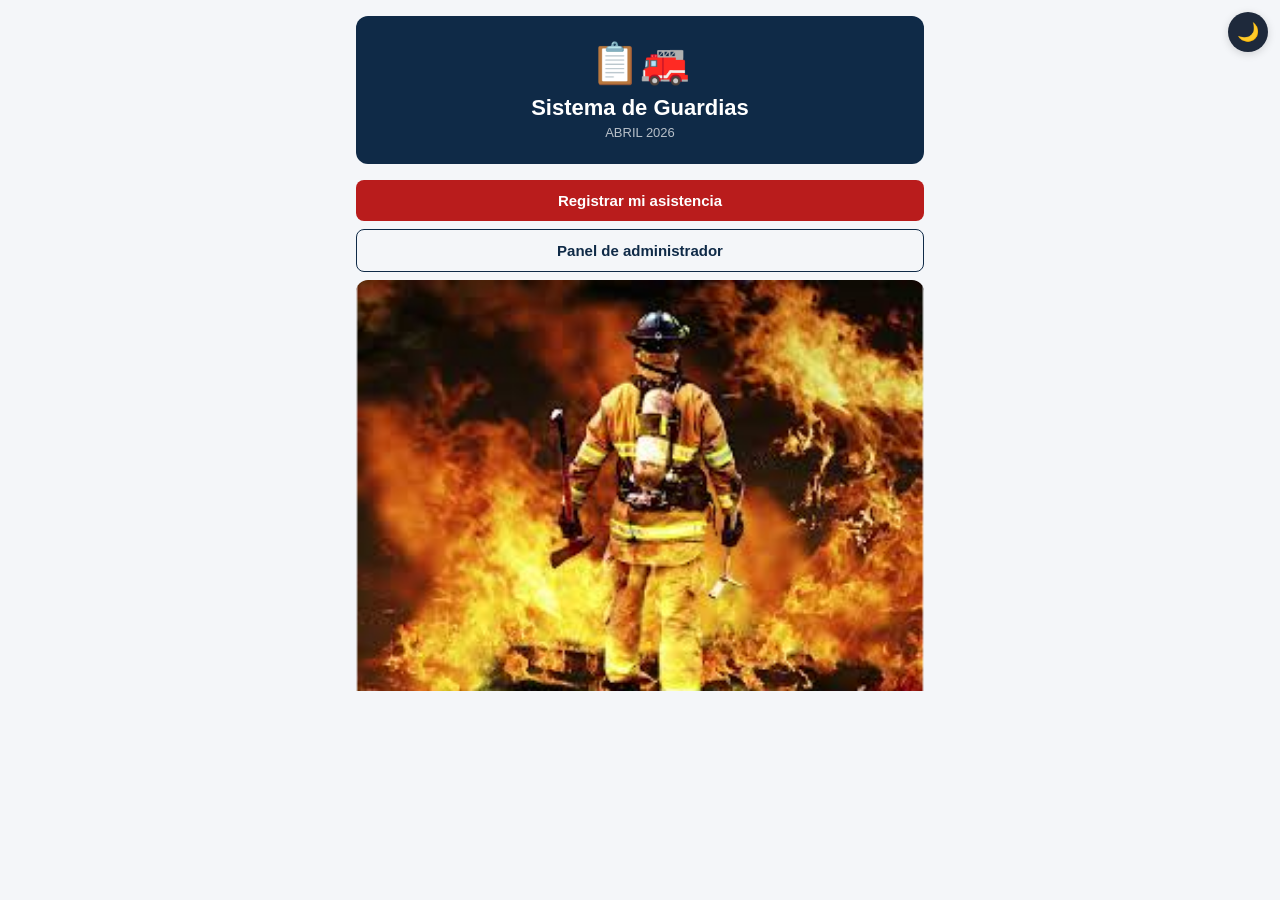
<file: index.html>
<!doctype html>
<html lang="es" translate="no">
    <head>
        <meta charset="UTF-8" />
        <meta name="viewport" content="width=device-width, initial-scale=1.0" />
        <meta name="google" content="notranslate" />
        <link rel="icon" href="data:," />
        <title>Sistema de Guardias</title>
        <link rel="stylesheet" href="css/style.css" />
    </head>
    <body>
        <button class="theme-toggle" onclick="toggleTema()" id="theme-toggle-btn" title="Cambiar tema">🌙</button>
        <div class="app">
            <div id="sc-turno-login" class="screen">
                <span class="back" onclick="goTo('sc-home')">← Volver</span>
                <h2>Acceso jefe de turno</h2>
                <div class="card">
                    <label>Contraseña de turno</label>
                    <div style="position: relative; margin-bottom: 0.65rem">
                        <input
                            type="password"
                            id="inp-turno-login-pass"
                            placeholder="Contraseña de tu turno"
                            style="padding-right: 44px; margin-bottom: 0"
                        />
                        <button
                            onclick="togglePass('inp-turno-login-pass', this)"
                            type="button"
                            style="
                                position: absolute;
                                right: 10px;
                                top: 50%;
                                transform: translateY(-50%);
                                background: none;
                                border: none;
                                cursor: pointer;
                                width: 28px;
                                height: 28px;
                                display: flex;
                                align-items: center;
                                justify-content: center;
                                color: #94a3b8;
                            "
                        >
                            <svg
                                xmlns="http://www.w3.org/2000/svg"
                                width="18"
                                height="18"
                                viewBox="0 0 24 24"
                                fill="none"
                                stroke="currentColor"
                                stroke-width="2"
                                stroke-linecap="round"
                                stroke-linejoin="round"
                            >
                                <path
                                    d="M1 12s4-8 11-8 11 8 11 8-4 8-11 8-11-8-11-8z"
                                />
                                <circle cx="12" cy="12" r="3" />
                            </svg>
                        </button>
                    </div>
                    <div
                        id="turno-login-err"
                        class="alert alert-err"
                        style="display: none"
                    ></div>
                    <button class="btn btn-amber" onclick="doTurnoLogin()">
                        Entrar
                    </button>
                </div>
            </div>

            <div id="sc-turno-planilla" class="screen">
                <span class="back" onclick="goTo('sc-home')">← Salir</span>
                <h2 id="turno-titulo">Planilla del turno</h2>
                <div class="planilla-wrap" id="planilla-turno-container">
                    <div class="loader">
                        <div class="spinner"></div>
                        <br />Cargando...
                    </div>
                </div>
            </div>

            <div id="sc-home" class="screen active">
                <div style="background: #0F2A47; padding: 1.5rem 1rem 1.5rem; text-align: center; border-radius: 12px; margin-bottom: 1rem;">
    <div style="font-size: 40px; margin-bottom: 8px;">📋🚒</div>
    <h2 style="color: #fff; font-size: 22px; margin: 0 0 4px;">Sistema de Guardias</h2>
    <p id="home-mes" style="color: rgba(255,255,255,0.7); font-size: 13px; margin: 0; font-weight: 500;"></p>
</div>
                <button class="btn" onclick="iniciarLogin()" style="background: #b91c1c; color: #fff;">
    Registrar mi asistencia
</button>
<button class="btn" onclick="goTo('sc-admin-login')" style="background: transparent; color: #0F2A47; border: 1px solid #0F2A47;">
    Panel de administrador
</button>
                <!-- <button class="btn btn-amber" onclick="iniciarLoginTurno()">
                    Acceso jefe de turno
                </button> -->
<div style="margin-top: 0.5rem; position: relative; border-radius: 12px; overflow: hidden;">
    
    <img src="images/Bomberos.jpg" alt="Bomberos" style="width: 100%; height: auto; object-fit: cover; display: block;">
    <div style="position: absolute; top: 0; left: 0; bottom: 0; width: 20%; background: linear-gradient(to right, #f4f6f9 0%, transparent 2%); pointer-events: none;"></div>
    <div style="position: absolute; top: 0; right: 0; bottom: 0; width: 20%; background: linear-gradient(to left, #f4f6f9 0%, transparent 2%); pointer-events: none;"></div>
    <div style="position: absolute; bottom: 0; left: 0; right: 0; height: 30%; background: linear-gradient(to top, #f4f6f9 0%, transparent 2%); pointer-events: none;"></div>
    <div style="text-align: center; padding: 30px;">

 
  <!--<p style="
    font-family: 'Trebuchet MS', sans-serif;
    font-size: 15px;
    color: #818181;
    max-width: 900px;
    margin: auto;
    line-height: 1.8;
    text-shadow: 1px 1px 4px rgba(0,0,0,0.5);">
    Los bomberos voluntarios nacieron gracias al compromiso y la solidaridad de personas dispuestas a ayudar a la comunidad ante incendios, accidentes y emergencias.
    En Argentina, el primer cuerpo de Bomberos Voluntarios fue fundado el 2 de junio de 1884 en el barrio de La Boca, en la ciudad de Buenos Aires, por iniciativa de Tomás Liberti y un grupo de vecinos inmigrantes italianos. 
    Su lema, <b>“Querer es poder”</b>, representa el espíritu de servicio y valentía que caracteriza a los bomberos voluntarios hasta la actualidad. Con el paso de los años, los cuarteles se expandieron por todo el país, convirtiéndose en una institución fundamental para la protección y asistencia de la sociedad.
  </p>-->

</div>
</div>
</div>

            

            <div id="sc-login" class="screen">
                <span class="back" onclick="goTo('sc-home')">← Volver</span>
                <h2>Identificate</h2>
                <div class="card">
                    <div id="login-loader" class="loader">
                        <div class="spinner"></div>
                        <br />Cargando personal...
                    </div>
                    <div id="login-form" style="display: none">
                        <label>Tu usuario</label>
                        <input type="text" id="inp-usuario-login" placeholder="Tu usuario" autocomplete="off" />
                        <label>Tu contraseña</label>
                        <div style="position: relative; margin-bottom: 0.65rem">
                            <input
                                type="password"
                                id="inp-pass"
                                placeholder="Ingresa tu contraseña"
                                autocomplete="off"
                                style="padding-right: 44px; margin-bottom: 0"
                            />
                            <button
                                onclick="togglePass('inp-pass', this)"
                                type="button"
                                style="
                                    position: absolute;
                                    right: 10px;
                                    top: 50%;
                                    transform: translateY(-50%);
                                    background: none;
                                    border: none;
                                    cursor: pointer;
                                    width: 28px;
                                    height: 28px;
                                    display: flex;
                                    align-items: center;
                                    justify-content: center;
                                    color: #94a3b8;
                                "
                            >
                                <svg
                                    xmlns="http://www.w3.org/2000/svg"
                                    width="18"
                                    height="18"
                                    viewBox="0 0 24 24"
                                    fill="none"
                                    stroke="currentColor"
                                    stroke-width="2"
                                    stroke-linecap="round"
                                    stroke-linejoin="round"
                                >
                                    <path
                                        d="M1 12s4-8 11-8 11 8 11 8-4 8-11 8-11-8-11-8z"
                                    />
                                    <circle cx="12" cy="12" r="3" />
                                </svg>
                            </button>
                        </div>
                        <div
                            id="login-err"
                            class="alert alert-err"
                            style="display: none"
                        ></div>
                        <button class="btn btn-green" onclick="doLogin()">
                            Continuar
                        </button>
                    </div>
                </div>
            </div>

            <div id="sc-registro" class="screen">
                <span class="back" onclick="goTo('sc-home')">← Volver</span>
                <h2 id="reg-title">Hola...</h2>
                <div class="card">
                    <div id="reg-info" style="margin-bottom: 0.9rem"></div>
                    <label style="margin-bottom: 8px">Tipo de asistencia</label>
                    <div class="tipo-grid" id="tipos-grid"></div>
                    <div
                        style="
                            border-top: 1px solid #f1f5f9;
                            padding-top: 0.8rem;
                            margin-top: 0.2rem;
                        "
                    >
                        <label style="margin-bottom: 6px"
                            >O registrar un rango de dias</label
                        >
                        <div class="grid2">
                            <div>
                                <label>Desde dia</label
                                ><input
                                    type="number"
                                    id="rango-desde"
                                    min="1"
                                    max="31"
                                    placeholder="1"
                                />
                            </div>
                            <div>
                                <label>Hasta dia</label
                                ><input
                                    type="number"
                                    id="rango-hasta"
                                    min="1"
                                    max="31"
                                    placeholder="5"
                                />
                            </div>
                        </div>
                    </div>
                    <div
                        id="reg-err"
                        class="alert alert-err"
                        style="display: none"
                    ></div>
                    <button class="btn btn-green" onclick="doRegistro()">
                        Confirmar asistencia
                    </button>
                </div>
            </div>

            <div id="sc-ok" class="screen">
                <div style="text-align: center; padding: 3rem 1rem">
                    <div style="font-size: 56px; margin-bottom: 1rem">✅</div>
                    <h2 style="font-size: 22px">Registrado!</h2>
                    <div
                        id="ok-info"
                        style="
                            font-size: 14px;
                            color: #64748b;
                            margin: 1rem 0 2rem;
                            line-height: 1.7;
                        "
                    ></div>
                    <button class="btn btn-green" onclick="goTo('sc-home')">
                        Listo
                    </button>
                </div>
            </div>

            <div id="sc-admin-login" class="screen">
                <span class="back" onclick="goTo('sc-home')">← Volver</span>
                <h2>Acceso administrador</h2>
                <div class="card">
                    <label>Contraseña</label>
                    <div style="position: relative; margin-bottom: 0.65rem">
                        <input
                            type="password"
                            id="inp-admin-pass"
                            placeholder="Contraseña"
                            style="padding-right: 44px; margin-bottom: 0"
                        />
                        <button
                            onclick="togglePass('inp-admin-pass', this)"
                            type="button"
                            style="
                                position: absolute;
                                right: 10px;
                                top: 50%;
                                transform: translateY(-50%);
                                background: none;
                                border: none;
                                cursor: pointer;
                                width: 28px;
                                height: 28px;
                                display: flex;
                                align-items: center;
                                justify-content: center;
                                color: #94a3b8;
                            "
                        >
                            <svg
                                xmlns="http://www.w3.org/2000/svg"
                                width="18"
                                height="18"
                                viewBox="0 0 24 24"
                                fill="none"
                                stroke="currentColor"
                                stroke-width="2"
                                stroke-linecap="round"
                                stroke-linejoin="round"
                            >
                                <path
                                    d="M1 12s4-8 11-8 11 8 11 8-4 8-11 8-11-8-11-8z"
                                />
                                <circle cx="12" cy="12" r="3" />
                            </svg>
                        </button>
                    </div>
                    <div
                        id="admin-err"
                        class="alert alert-err"
                        style="display: none"
                    ></div>
                    <button class="btn btn-green" onclick="doAdminLogin()">
                        Entrar
                    </button>
                </div>
            </div>

            <div id="sc-admin" class="screen">
                <span class="back" onclick="goTo('sc-home')">← Salir</span>
                <h2>Panel de administrador</h2>
                <div class="tabs">
                    <div
                        class="tab active"
                        onclick="switchTab('tab-planilla', this)"
                    >
                        Planilla
                    </div>
                    <div class="tab" onclick="switchTab('tab-personal', this)">
                        Personal
                    </div>
                    <div class="tab" onclick="switchTab('tab-rangos', this)">
                        Rangos
                    </div>
                    <div class="tab" onclick="switchTab('tab-config', this)">
                        Configurar
                    </div>
                    <div class="tab" onclick="switchTab('tab-export', this)">
                        Exportar
                    </div>

                    <!-- <div class="tab" onclick="switchTab('tab-historial', this)">
                            Historial
                        </div> -->

                    <div class="tab" onclick="switchTab('tab-auditoria', this)">
                        Auditoría
                    </div>
                    <!-- <div class="tab" onclick="switchTab('tab-turnos', this)">
                        Turnos
                    </div> -->
                </div>

                <div id="tab-planilla">
                    <div class="planilla-wrap" id="planilla-container">
                        <div class="loader">
                            <div class="spinner"></div>
                            <br />Cargando...
                        </div>
                    </div>
                </div>

                <div id="tab-personal" style="display: none">
                    <div class="card">
                        <h3>Agregar persona</h3>
                        <div class="grid2">
                            <div>
                                <label>Grado</label
                                ><input
                                    type="text"
                                    id="inp-grado"
                                    placeholder="Ej: Sargento"
                                />
                            </div>
                            <div>
                                <label>L.P.</label
                                ><input
                                    type="text"
                                    id="inp-lp"
                                    placeholder="Ej: 12345"
                                />
                            </div>
                        </div>
                        <label>Apellido y Nombre</label>
                        <input
                            type="text"
                            id="inp-nombre"
                            placeholder="Ej: Garcia, Juan"
                        />
                        <label>Usuario (min. 3 caracteres, sin espacios)</label>
                        <input
                            type="text"
                            id="inp-usuario"
                            placeholder="Ej: garcia.juan"
                            autocomplete="off"
                        />
                        <label>Contraseña (min. 4 caracteres)</label>
                        <input
                            type="text"
                            id="inp-new-pass"
                            placeholder="Ej: Garcia2025"
                            autocomplete="off"
                        />
                        <button
                            class="btn btn-green"
                            onclick="agregarPersona()"
                        >
                            Agregar persona
                        </button>
                    </div>
                    <div class="card">
                        <h3>Personal registrado</h3>
                        <!--<button class="btn btn-blue" onclick="migrarUsuariosAutomaticos()" style="margin-bottom: 0.5rem; font-size: 12px; padding: 8px;">
    👤 Migrar usuarios automáticos (ejecutar una sola vez)
</button>-->
                       <!--<button class="btn btn-amber" onclick="migrarPasswordsAHash()" style="margin-bottom: 1rem; font-size: 12px; padding: 8px;">
    🔒 Migrar contraseñas a cifrado (ejecutar una sola vez)
</button>-->
                        <div id="lista-personal">
                            <div class="loader">
                                <div class="spinner"></div>
                                <br />Cargando...
                            </div>
                        </div>
                    </div>
                </div>

                <div id="tab-rangos" style="display: none">
                    <div class="card">
                        <h3>Aplicar rango a una persona</h3>
                        <label>Persona</label>
                        <select id="rango-persona"></select>
                        <div class="grid3">
                            <div>
                                <label>Desde</label
                                ><input
                                    type="number"
                                    id="rango-admin-desde"
                                    min="1"
                                    max="31"
                                    placeholder="5"
                                />
                            </div>
                            <div>
                                <label>Hasta</label
                                ><input
                                    type="number"
                                    id="rango-admin-hasta"
                                    min="1"
                                    max="31"
                                    placeholder="15"
                                />
                            </div>
                            <div>
                                <label>Tipo</label
                                ><select id="rango-admin-tipo"></select>
                            </div>
                        </div>
                        <button
                            class="btn btn-amber"
                            onclick="aplicarRangoAdmin()"
                        >
                            Aplicar rango
                        </button>
                    </div>
                    <div class="card">
                        <h3>Editar o borrar celda</h3>
                        <div class="grid2">
                            <div>
                                <label>Persona</label
                                ><select id="celda-persona"></select>
                            </div>
                            <div>
                                <label>Dia</label
                                ><input
                                    type="number"
                                    id="celda-dia"
                                    min="1"
                                    max="31"
                                    placeholder="8"
                                />
                            </div>
                        </div>
                        <label>Valor (dejar vacio para borrar)</label>
                        <select id="celda-tipo"></select>
                        <button class="btn btn-blue" onclick="editarCelda()">
                            Guardar celda
                        </button>
                    </div>
                </div>

                <div id="tab-config" style="display: none">
                    <div class="card">
                        <h3>Datos del mes</h3>
                        <label>Nombre del mes</label>
                        <input
                            type="text"
                            id="cfg-mes"
                            placeholder="Ej: MAYO 2026"
                        />
                        <div class="grid2">
                            <div>
                                <label>Dias del mes</label
                                ><input
                                    type="number"
                                    id="cfg-dias"
                                    min="28"
                                    max="31"
                                />
                            </div>
                            <div>
                                <label>Inicio semana (0=Dom,1=Lun)</label
                                ><input
                                    type="number"
                                    id="cfg-inicio"
                                    min="0"
                                    max="6"
                                />
                            </div>
                        </div>
                        <button
                            class="btn btn-blue"
                            onclick="guardarConfigMes()"
                        >
                            Guardar configuracion
                        </button>

                        <div class="card">
                            <h3>Cambiar contraseña de administrador</h3>
                            <p
                                style="
                                    font-size: 13px;
                                    color: #64748b;
                                    margin-bottom: 1rem;
                                "
                            >
                                La contraseña se guardará en todos los dispositivos.
                            </p>
                            <button
                                class="btn btn-amber"
                                onclick="cambiarPassAdmin()"
                            >
                                Cambiar contraseña
                            </button>
                        </div>
                    </div>
                    <div class="card">
                        <h3>Tipos de asistencia</h3>
                        <div class="grid3">
                            <div>
                                <label>Codigo</label
                                ><input
                                    type="text"
                                    id="cfg-tipo-cod"
                                    placeholder="LC"
                                    maxlength="5"
                                />
                            </div>
                            <div>
                                <label>Descripcion</label
                                ><input
                                    type="text"
                                    id="cfg-tipo-desc"
                                    placeholder="Licencia"
                                />
                            </div>
                            <div>
                                <label>Color</label>
                                <select id="cfg-tipo-color">
                                    <option value="#10b981">Verde</option>
                                    <option value="#3b82f6">Azul</option>
                                    <option value="#f59e0b">Naranja</option>
                                    <option value="#ef4444">Rojo</option>
                                    <option value="#8b5cf6">Violeta</option>
                                    <option value="#6b7280">Gris</option>
                                    <option value="#ec4899">Rosa</option>
                                </select>
                            </div>
                        </div>
                        <button class="btn btn-blue" onclick="agregarTipo()">
                            Agregar tipo
                        </button>
                        <div id="lista-tipos" style="margin-top: 0.75rem"></div>
                    </div>
                </div>

                <div id="tab-turnos" style="display: none">
                    <div class="card">
                        <h3>Crear turno</h3>
                        <div class="grid2">
                            <div>
                                <label>Nombre del turno</label
                                ><input
                                    type="text"
                                    id="inp-turno-nombre"
                                    placeholder="Ej: Turno 1"
                                />
                            </div>
                            <div>
                                <label>Contraseña</label
                                ><input
                                    type="text"
                                    id="inp-turno-pass"
                                    placeholder="Ej: Turno1pass"
                                />
                            </div>
                        </div>
                        <button class="btn btn-green" onclick="agregarTurno()">
                            Crear turno
                        </button>
                    </div>
                    <div class="card">
                        <h3>Asignar persona a turno</h3>
                        <div class="grid2">
                            <div>
                                <label>Turno</label
                                ><select id="turno-sel-turno"></select>
                            </div>
                            <div>
                                <label>Persona</label
                                ><select id="turno-sel-persona"></select>
                            </div>
                        </div>
                        <button
                            class="btn btn-blue"
                            onclick="agregarPersonaATurno()"
                        >
                            Asignar persona
                        </button>
                    </div>
                    <div class="card">
                        <h3>Turnos creados</h3>
                        <div id="lista-turnos">
                            <div class="loader">
                                <div class="spinner"></div>
                                <br />Cargando...
                            </div>
                        </div>
                    </div>
                </div>

                <!-- <div id="tab-historial" style="display: none">
    <div class="card">
        <h3>Meses archivados</h3>
        <p style="font-size:13px;color:#64748b;margin-bottom:1rem;">Aqui podes ver y descargar los meses anteriores que ya archivaste.</p>
        <div id="lista-historial">
            <div class="loader"><div class="spinner"></div><br>Cargando...</div>
        </div>
    </div>
</div> -->

<div id="tab-auditoria" style="display: none">
    <div class="card">
        <h3>Auditoría de acciones</h3>
        <p style="font-size:13px;color:#64748b;margin-bottom:1rem;">Aqui se registran todas las acciones importantes realizadas en el sistema. Se muestran las 200 mas recientes.</p>
        <button class="btn btn-red" onclick="limpiarAuditoria()" style="margin-bottom: 1rem; font-size: 12px; padding: 8px;">
            🗑️ Limpiar auditoria completa
        </button>
        <div id="lista-auditoria">
            <div class="loader"><div class="spinner"></div><br>Cargando...</div>
        </div>
    </div>
</div>

                <div id="tab-export" style="display: none">
                    <div class="card">
                        <p
                            style="
                                font-size: 14px;
                                color: #64748b;
                                margin-bottom: 1rem;
                                line-height: 1.5;
                            "
                        >
                            Descarga la planilla completa del mes en formato CSV
                            para abrir en Excel.
                        </p>
                        <button class="btn btn-blue" onclick="exportarCSV()">
                            Descargar planilla en Excel
                        </button>
                        </div>
                         <div class="card">
                                    <p
                                    style="
                                    font-size: 13px;
                                    color: #64748b;
                                    margin-bottom: 1rem;
                                    line-height: 1.5;
                               "
                        >
                            Reinicia los registros del mes. El personal NO se borra.
                            <br><br>
                            <strong>Importante:</strong> Asegurate de haber descargado el Excel antes.
                        </p>
                        <button class="btn btn-red" onclick="reiniciarMes()">
                            Reiniciar mes
                        </button>
                    </div>
                </div>
            </div>
        </div>
        <script src="https://cdn.sheetjs.com/xlsx-0.20.0/package/dist/xlsx.full.min.js"></script>
        <script src="js/app.js"></script>
    </body>
</html>
</file>
<file: css/style.css>
*{box-sizing:border-box;margin:0;padding:0;}
body{font-family:'Segoe UI',sans-serif;background:#f4f6f9;color:#1a1a2e;min-height:100vh;}
.app{width:100%;max-width:600px;margin:0 auto;padding:1rem;}
.screen{display:none;}.screen.active{display:block;}
h2{font-size:18px;font-weight:600;color:#1a1a2e;margin-bottom:1rem;}
h3{font-size:14px;font-weight:600;color:#1a1a2e;margin-bottom:.6rem;}
.card{background:#fff;border:1px solid #e2e8f0;border-radius:12px;padding:1.1rem;margin-bottom:.9rem;box-shadow:0 1px 3px rgba(0,0,0,.06);}
label{font-size:12px;color:#64748b;display:block;margin-bottom:4px;}
input[type=text],input[type=password],input[type=number],select{width:100%;font-size:14px;padding:9px 11px;border:1px solid #e2e8f0;border-radius:8px;background:#fff;color:#1a1a2e;margin-bottom:.65rem;outline:none;-webkit-appearance:none;}
input:focus,select:focus{border-color:#3b82f6;}
.btn{display:block;width:100%;padding:12px;border-radius:8px;font-size:15px;font-weight:600;cursor:pointer;text-align:center;border:none;margin-bottom:8px;transition:opacity .15s;-webkit-tap-highlight-color:transparent;}
.btn:active{opacity:.8;}
.btn-green{background:#10b981;color:#fff;}
.btn-blue{background:#3b82f6;color:#fff;}
.btn-red{background:#ef4444;color:#fff;}
.btn-amber{background:#f59e0b;color:#fff;}
.tipo-grid{display:grid;grid-template-columns:repeat(3,1fr);gap:8px;margin-bottom:.9rem;}
.tipo-btn{padding:14px 6px;border-radius:10px;border:2px solid #e2e8f0;background:#f8fafc;color:#1a1a2e;font-size:15px;font-weight:700;cursor:pointer;text-align:center;transition:all .15s;-webkit-tap-highlight-color:transparent;}
.tipo-btn small{display:block;font-size:10px;font-weight:400;margin-top:3px;opacity:.75;}
.tipo-btn.sel{border-color:#10b981;background:#ecfdf5;color:#065f46;}
.alert{padding:10px 14px;border-radius:8px;font-size:13px;margin-bottom:.65rem;line-height:1.5;}
.alert-ok{background:#ecfdf5;color:#065f46;border:1px solid #6ee7b7;}
.alert-err{background:#fef2f2;color:#7f1d1d;border:1px solid #fca5a5;}
.tabs{display:flex;gap:4px;margin-bottom:.9rem;flex-wrap:wrap;}
.tab{flex:1;padding:8px 3px;border-radius:8px;border:1px solid #e2e8f0;background:#f8fafc;font-size:11px;cursor:pointer;text-align:center;color:#64748b;min-width:50px;transition:all .15s;}
.tab.active{background:#fff;color:#1a1a2e;font-weight:600;border-color:#3b82f6;}
.back{font-size:13px;color:#64748b;cursor:pointer;margin-bottom:.9rem;display:inline-block;padding:4px 0;}
.row-between{display:flex;justify-content:space-between;align-items:center;padding:8px 0;border-bottom:1px solid #f1f5f9;gap:8px;}
.row-between:last-child{border-bottom:none;}
.grid2{display:grid;grid-template-columns:1fr 1fr;gap:8px;}
.grid3{display:grid;grid-template-columns:1fr 1fr 1fr;gap:8px;}
.pass-chip{font-family:monospace;font-size:12px;background:#f1f5f9;border:1px solid #e2e8f0;border-radius:4px;padding:2px 7px;}
.dot{width:10px;height:10px;border-radius:50%;display:inline-block;margin-right:5px;flex-shrink:0;}
.loader{text-align:center;padding:2rem;color:#64748b;font-size:14px;}
.spinner{display:inline-block;width:24px;height:24px;border:3px solid #e2e8f0;border-top-color:#3b82f6;border-radius:50%;animation:spin .7s linear infinite;margin-bottom:8px;}
@keyframes spin{to{transform:rotate(360deg)}}
.planilla-wrap{overflow-x:auto;overflow-y:auto;max-height:65vh;border:1px solid #e2e8f0;border-radius:10px;}
table{border-collapse:collapse;font-size:11px;min-width:100%;}
th{background:#f1f5f9;color:#64748b;font-weight:600;padding:6px 4px;text-align:center;border:1px solid #e2e8f0;white-space:nowrap;position:sticky;top:0;z-index:2;}
th.col-fixed{text-align:left;padding-left:8px;position:sticky;left:0;z-index:3;background:#f1f5f9;}
td{padding:5px 4px;border:1px solid #e2e8f0;text-align:center;color:#1a1a2e;white-space:nowrap;}
td.col-fixed{text-align:left;padding-left:8px;background:#f8fafc;font-size:11px;font-weight:600;position:sticky;left:0;z-index:1;min-width:120px;max-width:160px;overflow:hidden;text-overflow:ellipsis;}
@media(max-width:480px){
  .app{padding:.75rem;}
  .tipo-grid{grid-template-columns:repeat(2,1fr);}
  .grid3{grid-template-columns:1fr 1fr;}
  h2{font-size:16px;}
  .tab{font-size:10px;padding:6px 2px;}
  .planilla-wrap{max-height:55vh;}
}

/* Modo oscuro */
body.dark {
    background: #1e2638;
    color: #e2e8f0;
}
body.dark .card {
    background: #2a3349;
    color: #e2e8f0;
    border-color: #334155;
}
body.dark h2, body.dark h3 {
    color: #f1f5f9;
}
body.dark label {
    color: #cbd5e1;
}
body.dark input, body.dark select {
    background: #3a4358;
    color: #f1f5f9;
    border-color: #475569;
}
body.dark .tab {
    background: #3a4358;
    color: #cbd5e1;
}
body.dark .tab.active {
    background: #3b82f6;
    color: #fff;
}
body.dark .alert-ok {
    background: #064e3b;
    color: #6ee7b7;
}
body.dark .row-between {
    border-color: #334155;
}
body.dark .back {
    color: #cbd5e1;
}
/* La planilla mantiene fondo claro siempre */
body.dark .planilla-wrap,
body.dark .planilla-wrap table,
body.dark .planilla-wrap th,
body.dark .planilla-wrap td {
    background: #fff !important;
    color: #1a1a2e !important;
}
body.dark .planilla-wrap th {
    background: #f8fafc !important;
}

/* Botón flotante de modo oscuro */
.theme-toggle {
    position: fixed;
    top: 12px;
    right: 12px;
    width: 40px;
    height: 40px;
    border-radius: 50%;
    background: #1e293b;
    color: #fff;
    border: none;
    cursor: pointer;
    font-size: 18px;
    display: flex;
    align-items: center;
    justify-content: center;
    box-shadow: 0 2px 8px rgba(0,0,0,0.15);
    z-index: 1000;
    transition: all 0.2s;
}
.theme-toggle:hover {
    transform: scale(1.1);
}
body.dark .theme-toggle {
    background: #fbbf24;
    color: #1a1a2e;
}

body.dark .btn[style*="border: 1px solid #0F2A47"] {
    color: #e2e8f0 !important;
    border-color: #e2e8f0 !important;
}
</file>
